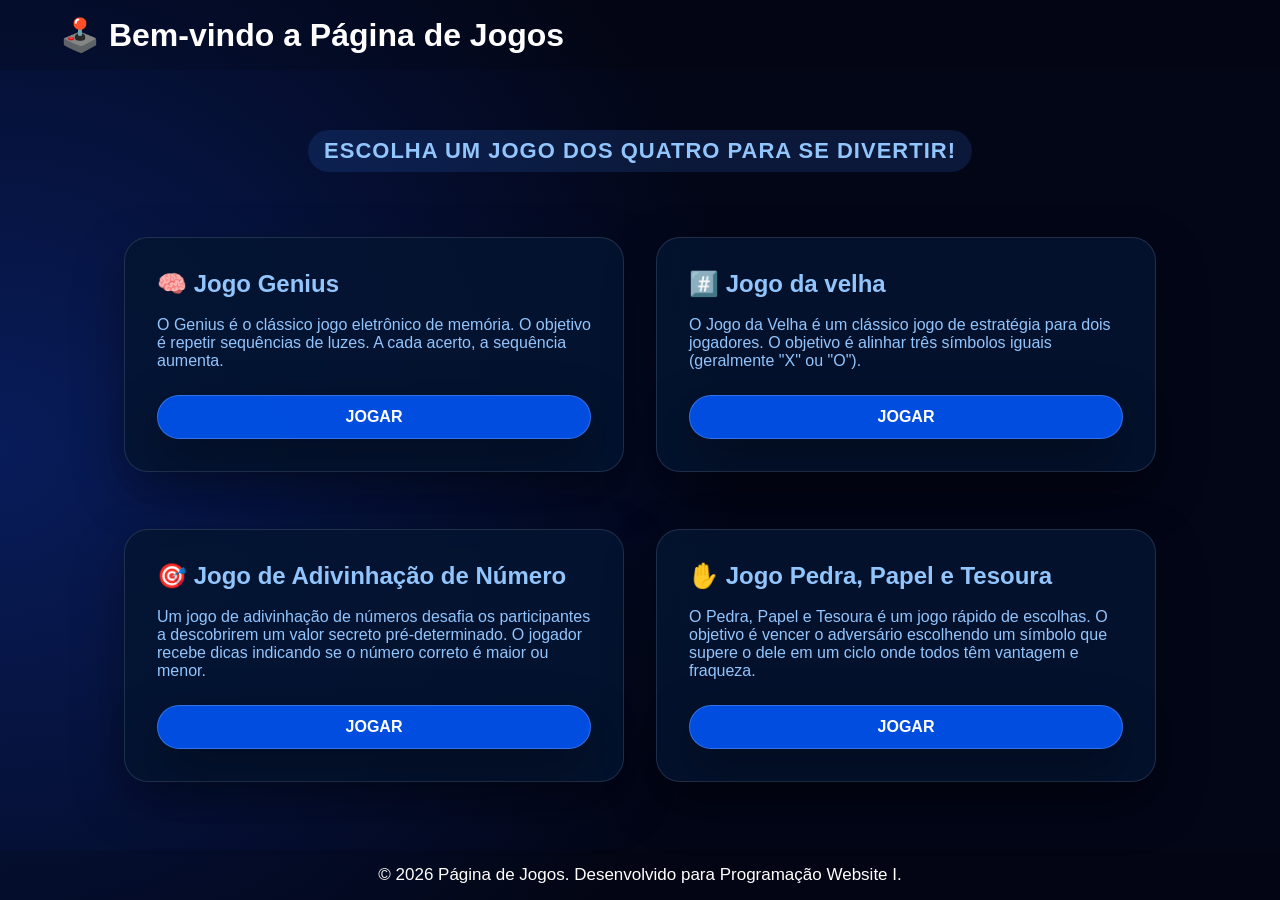
<file: index.html>
<!DOCTYPE html>
<html lang="pt-br">
<head>
    <meta charset="UTF-8">
    <meta name="viewport" content="width=device-width, initial-scale=1.0">
    <title>Página de Jogos</title>
    <link rel="stylesheet" href="style.css">
</head>
<body>
    <header>
        <div>
            <h1>🕹️ Bem-vindo a Página de Jogos</h1>
        </div>
    </header>

    <main class = "container">

        <!-- Subtitulo -->
        <p class = "Tag">Escolha um jogo dos quatro para se divertir!</p>
   
        <!-- Aonde os jogos iram ficar -->
        <section class = "PainelJogos">

            <!-- Jogo 1 / Jogo genius -->
            <div class = "Jogo">
                <div>
                    <h2>🧠 Jogo Genius</h2>

                    <br>

                    <p>O Genius é o clássico jogo eletrônico de memória.
                         O objetivo é repetir sequências de luzes. A cada acerto,
                          a sequência aumenta.</p>

                    <button class = "Botao" id = "Jogo1">Jogar</button>
                </div>
            </div>

            <!-- Jogo 2 / Jogo da velha -->
            <div class = "Jogo">
                <div>
                    <h2>#️⃣ Jogo da velha</h2>

                    <br>

                    <p>O Jogo da Velha é um clássico jogo de estratégia para dois jogadores.
                         O objetivo é alinhar três símbolos iguais (geralmente "X" ou "O").</p>

                    <button class = "Botao" id = "Jogo2">Jogar</button>
                </div>
            </div>

            <!-- Jogo 3 / Jogo de Adivinhação de Número -->
            <div class = "Jogo">
                <div>
                    <h2>🎯 Jogo de Adivinhação de Número</h2>

                    <br>

                    <p>Um jogo de adivinhação de números desafia os participantes
                         a descobrirem um valor secreto pré-determinado.
                          O jogador recebe dicas indicando se o número correto
                           é maior ou menor.</p>

                    <button class = "Botao" id = "Jogo3">Jogar</button>
                </div>
            </div>

            <!-- Jogo 4 / Jogo Pedra, Papel e Tesoura -->
            <div class = "Jogo">
                <div>
                    <h2>✋ Jogo Pedra, Papel e Tesoura</h2>

                    <br>

                    <p>O Pedra, Papel e Tesoura é um jogo rápido de escolhas.
                         O objetivo é vencer o adversário escolhendo um símbolo que supere
                          o dele em um ciclo onde todos têm vantagem e fraqueza.</p>

                    <button class = "Botao" id = "Jogo4">Jogar</button>
                </div>
            </div>

        </section>

    </main>

    <!-- footer -->
    <footer>
        © 2026 Página de Jogos. Desenvolvido para Programação Website I.
    </footer>

    <script src="script.js"></script>
</body>
</html>
</file>
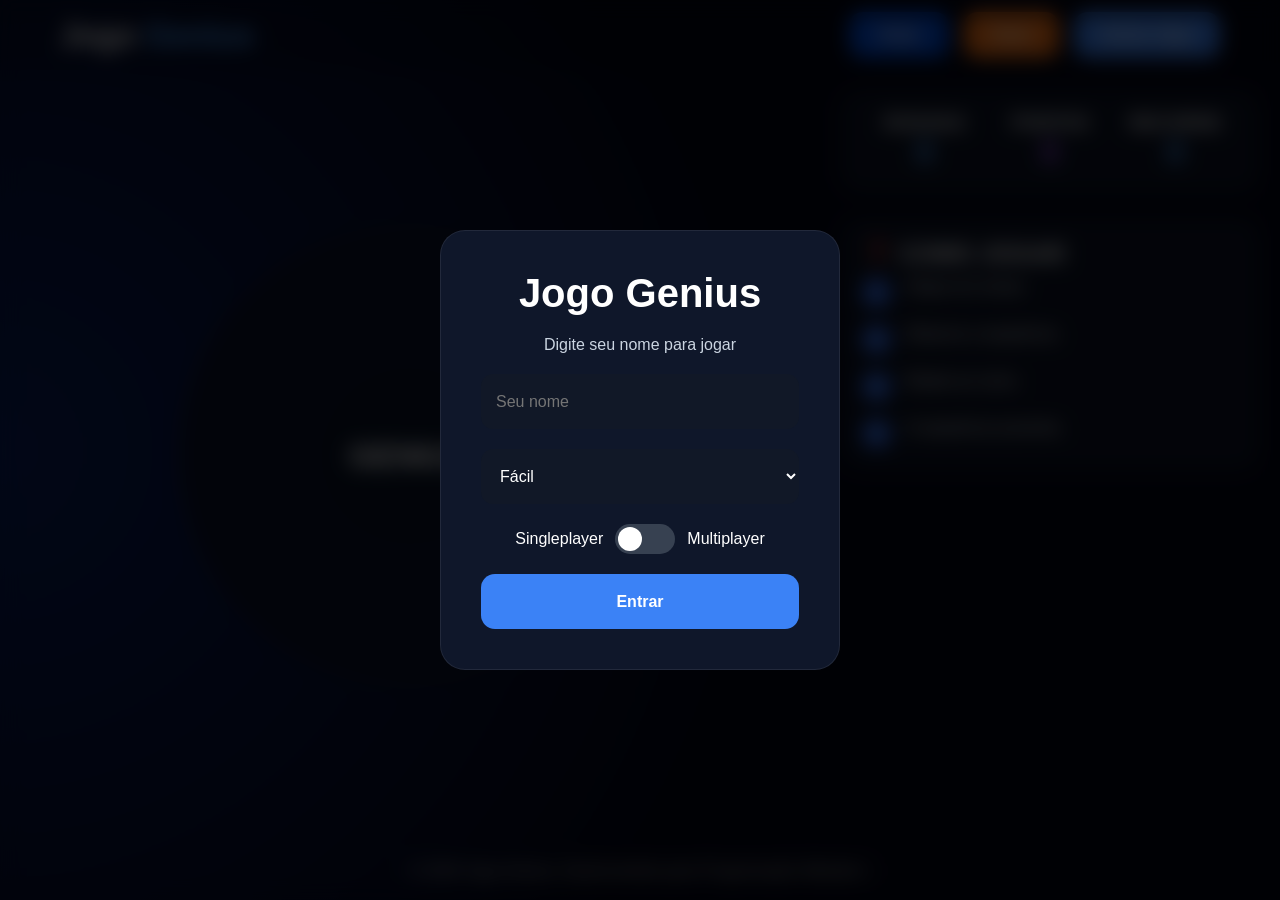
<file: genius/index.html>
<!DOCTYPE html>
<html lang="pt-br">
<head>

    <meta charset="UTF-8">
    <meta name="viewport" content="width=device-width, initial-scale=1.0">
    <title>Jogo Genius</title>
    <link rel="stylesheet" href="css/style.css">

</head>
<body>

    <!-- LOGIN -->

    <div class="TelaLogin">

        <div class="LoginBox">

            <h1>Jogo Genius</h1>

            <p>Digite seu nome para jogar</p>

            <input
            type="text"
            class="InputNome"
            placeholder="Seu nome">

            <select class="SelecionarModo">

                <option value="facil">Fácil</option>
                <option value="medio">Médio</option>
                <option value="dificil">Difícil</option>

            </select>

            <!-- TOGGLE -->

            <div class="ModoPlayers">

                <span>Singleplayer</span>

                <label class="Switch">

                    <input
                    type="checkbox"
                    class="ToggleMultiplayer">

                    <span class="Slider"></span>

                </label>

                <span>Multiplayer</span>

            </div>

            <button class="BotaoEntrar">
                Entrar
            </button>

        </div>

    </div>

    <!-- HEADER -->

    <header>

        <div class="logo">
            <h1>Jogo <span>Genius</span></h1>
        </div>

        <div class="HeaderIniciar_Rank">

            <button class = "Voltar">Voltar</button>

            <button class="Rank">Rank</button>

            <button class="Iniciar">Iniciar Jogo</button>

        </div>

    </header>

    <!-- CONTAINER -->

    <main class="Container">

        <!-- ESQUERDA -->

        <section class="Esquerda">

            <div class="Jogo">

                <div class="Cor Verde"></div>
                <div class="Cor Vermelho"></div>
                <div class="Cor Amarelo"></div>
                <div class="Cor Azul"></div>
                <div class="Cor Roxo"></div>
                <div class="Cor Rosa"></div>

                <div class="Centro">
                    <h1 class="MensagemCentro">
                        GENIUS
                    </h1>
                </div>

            </div>

        </section>

        <!-- DIREITA -->

        <aside class="Direita">

            <div class="Card CardPontuacao">

                <div class="Rodadas_Pontos">

                    <div>

                        <h3>RODADA</h3>

                        <span class="Rodadas">
                            0
                        </span>

                    </div>

                    <div>

                        <h3>PONTOS</h3>

                        <span class="Pontos">
                            0
                        </span>

                    </div>

                    <div>

                        <h3>RECORDE</h3>

                        <span class="Recorde">
                            0
                        </span>

                    </div>

                </div>

            </div>

            <!-- COMO JOGAR -->

            <div class="Card Card2">

                <h2>❓ COMO JOGAR</h2>

                <ul>

                    <li>

                        <div class="Explicacao">
                            1
                        </div>

                        Clique em iniciar.

                    </li>

                    <li>

                        <div class="Explicacao">
                            2
                        </div>

                        Observe a sequência.

                    </li>

                    <li>

                        <div class="Explicacao">
                            3
                        </div>

                        Repita as cores.

                    </li>

                    <li>

                        <div class="Explicacao">
                            4
                        </div>

                        A sequência aumenta.

                    </li>

                </ul>

            </div>

            <!-- RANK -->

            <div class="Card CardRank">

                <h2>🏆 RANKING</h2>

                <ul class="ListaRank"></ul>

            </div>

        </aside>

    </main>

    <!-- FOOTER -->

    <footer>
         © 2026 Jogo Genius. Desenvolvido para Programação Website I.
    </footer>

    <!-- DERROTA -->

    <div class="TelaDerrota">

        <div class="BoxDerrota">

            <h1>Você perdeu</h1>

            <p class="TextoDerrota">
                Você errou a sequência.
            </p>

            <div class="InfosDerrota">

                <div>

                    <h3>RODADA</h3>

                    <span class="RodadaFinal">
                        0
                    </span>

                </div>

                <div>

                    <h3>PONTOS</h3>

                    <span class="PontosFinais">
                        0
                    </span>

                </div>

            </div>

            <div class="BotoesDerrota">

                <button class="BotaoVoltar">Voltar</button>

                <button class="BotaoReiniciar">Jogar novamente</button>

            </div>

        </div>

    </div>

    <script src="js/script.js"></script>

</body>
</html>
</file>
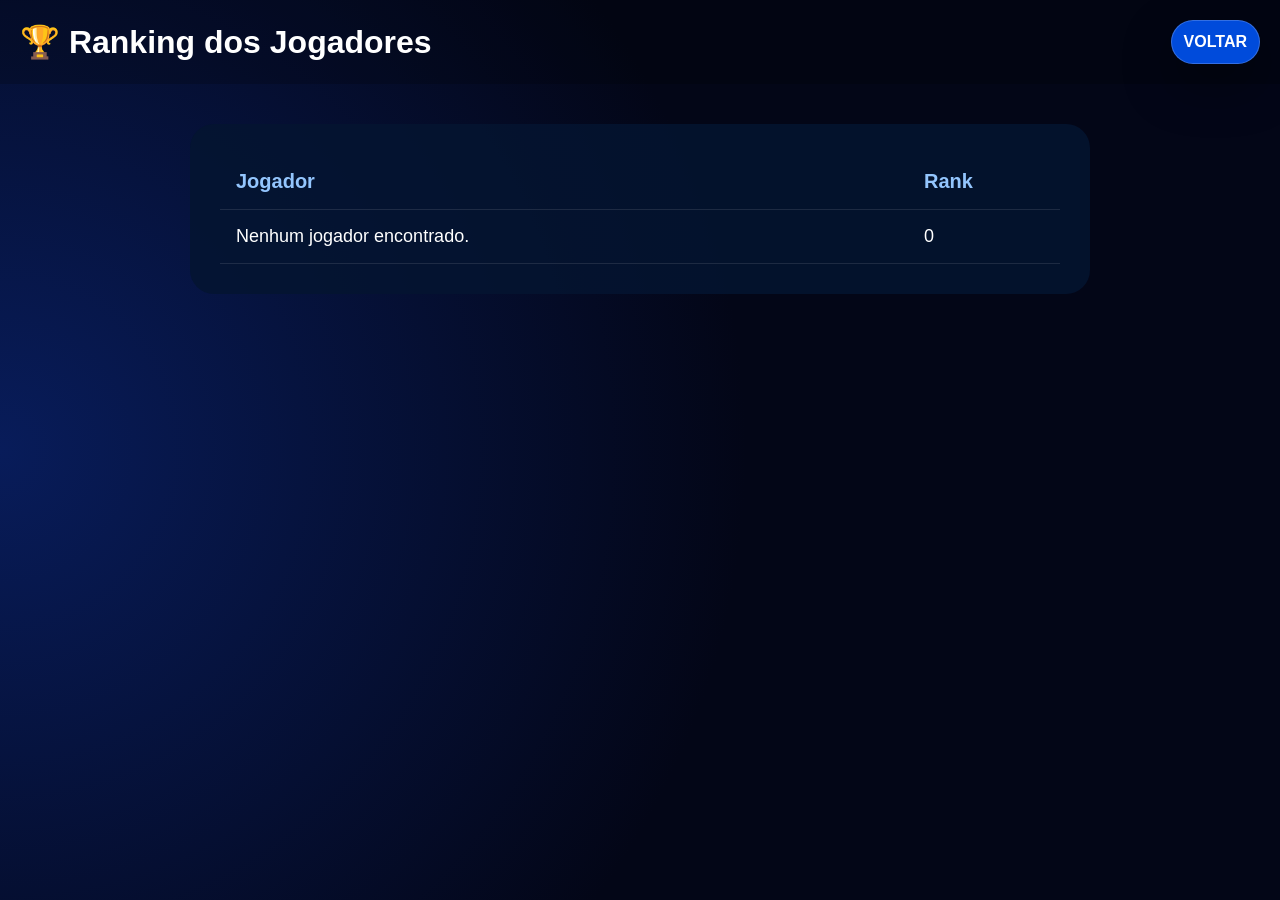
<file: adivinhacao/ranking.html>
<!DOCTYPE html>
<html lang="pt-br">
<head>
    <meta charset="UTF-8">
    <meta name="viewport" content="width=device-width, initial-scale=1.0">
    <title>Ranking</title>
    <link rel="stylesheet" href="css/ranking.css">
</head>
<body>

    <header>

        <h1>🏆 Ranking dos Jogadores</h1>

        <button class="Voltar">Voltar</button>

    </header>

    <main class="container">

        <div class="TabelaRanking">

            <div class="Topo">
                <span>Jogador</span>
                <span>Rank</span>
            </div>

            <div id="ListaRanking"></div>

        </div>

    </main>

    <script src="js/ranking.js"></script>

</body>
</html>
</file>
<file: style.css>
*{
    margin:0;
    padding:0;
    box-sizing:border-box;
    font-family:'Poppins',sans-serif;
}

body{
    background: radial-gradient(circle at left,#081c5a 0%,#030617 55%), linear-gradient(135deg,#020617,#090b1f);
    color:white;
    min-height:100vh;
    display:flex;
    flex-direction:column;
}

header{
    width:100%;
    min-height:70px;
    padding:0 60px;
    display:flex;
    align-items:center;
    background:rgba(0,0,0,.15);
}

.container {
    width: 90%;
    max-width: 1100px;
    margin: 0 auto;
    padding: 60px 0;
    display: flex;
    flex-direction: column;
    align-items: center;
}

.Tag{
    display: inline-block;
    padding: 8px 16px;
    flex-wrap: wrap;
    margin-bottom: 40px;
    border-radius: 999px;
    background-color: rgba(59, 130, 246, 0.15);
    color: #93c5fd;
    font-size: 22px;
    font-weight: bold;
    letter-spacing: 1px;
    text-transform: uppercase;
}


.PainelJogos{
    gap: 32px;
    align-items: center;
    display: grid;
    grid-template-columns: 1fr 1fr;
    justify-items: center;
}

.Jogo {
    background-color: rgba(4, 20, 49, 0.85);
    border: 1px solid rgba(148, 163, 184, 0.2);
    border-radius: 24px;
    padding: 32px;
    width: 100%;
    max-width: 500px;
    box-shadow: 0 20px 50px rgba(0, 0, 0, 0.35);
    color: #93c5fd;
    margin-top: 25px;
}

.Botao{
    background-color: rgba(0, 89, 255, 0.85);
    border: 1px solid rgba(255, 255, 255, 0.2);
    border-radius: 24px;
    padding: 12px;
    margin-top: 25px;
    width: 100%;
    box-shadow: 0 20px 50px rgba(0, 0, 0, 0.35);
    color: white;
    font-size: 16px;
    text-transform: uppercase;
    font-weight: bold;
}

.Botao:hover{
    transform: scale(0.97);
    transition: 1s;
}

footer{
    width:100%;
    min-height:50px;
    display:flex;
    align-items:center;
    justify-content:center;
    background:rgba(0,0,0,.15);
    font-size:17px;
    margin-top:auto;
}

@media (max-width: 900px){

    header{
        padding:20px;
        justify-content:center;
        text-align:center;
    }

    .PainelJogos{
        grid-template-columns:1fr;
    }

    .Tag{
        font-size:18px;
        margin-bottom:30px;
    }

    .Jogo{
        max-width:600px;
    }
}

@media (max-width: 600px){

    .container{
        width:95%;
        padding:30px 0;
    }

    .Tag{
        width:100%;
        font-size:16px;
        padding:10px;
    }

    .PainelJogos{
        gap:20px;
    }

    .Jogo{
        padding:20px;
        border-radius:18px;
        margin-top:0;
    }

    .Jogo h2{
        font-size:20px;
    }

    .Jogo p{
        font-size:14px;
        line-height:1.5;
    }

    .Botao{
        font-size:14px;
        padding:10px;
    }

    footer{
        font-size:14px;
    }
}

@media (max-width: 400px){

    .Tag{
        font-size:14px;
    }

    .Jogo{
        padding:16px;
    }

    .Botao{
        border-radius:18px;
    }
}
</file>
<file: genius/css/style.css>
*{
    margin:0;
    padding:0;
    box-sizing:border-box;
    font-family:'Poppins',sans-serif;
}

body{

    background:
    radial-gradient(circle at left,#081c5a 0%,#030617 55%),
    linear-gradient(135deg,#020617,#090b1f);

    color:white;

    min-height:100vh;

    display:flex;
    flex-direction:column;

}

/* LOGIN */

.TelaLogin{

    position:fixed;
    inset:0;

    background:rgba(0,0,0,.75);

    display:flex;
    justify-content:center;
    align-items:center;

    z-index:999;

    backdrop-filter:blur(10px);

}

.LoginBox{

    width:400px;

    background:#0f172a;

    padding:40px;

    border-radius:25px;

    border:1px solid rgba(255,255,255,.08);

    display:flex;
    flex-direction:column;

    gap:20px;

}

.LoginBox h1{

    text-align:center;
    font-size:2.5rem;

}

.LoginBox p{

    text-align:center;
    color:#cbd5e1;

}

.InputNome,
.SelecionarModo{

    height:55px;

    border:none;

    border-radius:12px;

    padding:0 15px;

    background:#111827;

    color:white;

    font-size:1rem;

}

.BotaoEntrar{

    height:55px;

    border:none;

    border-radius:14px;

    background:#3b82f6;

    color:white;

    font-size:1rem;
    font-weight:700;

    cursor:pointer;

}

/* TOGGLE */

.ModoPlayers{

    display:flex;
    justify-content:center;
    align-items:center;
    gap:12px;

}



.Switch{

    position:relative;

    width:60px;
    height:30px;

}

.Switch input{

    opacity:0;

}

.Slider{

    position:absolute;
    inset:0;

    background:#374151;

    border-radius:30px;

    cursor:pointer;

    transition:.3s;

}

.Slider::before{

    content:"";

    position:absolute;

    width:24px;
    height:24px;

    top:3px;
    left:3px;

    background:white;

    border-radius:50%;

    transition:.3s;

}

.Switch input:checked + .Slider{

    background:#3b82f6;

}

.Switch input:checked + .Slider::before{

    transform:translateX(30px);

}

/* HEADER */

header{
    width:100%;
    min-height:70px;
    padding:0 60px;
    display:flex;
    align-items:center;
    background:rgba(0,0,0,.15);
    justify-content: space-between;
}

.logo span{

    color:#4da3ff;

}

.HeaderIniciar_Rank{

    display:flex;
    gap:15px;

}

button{

    border:none;

    padding:14px 28px;

    border-radius:14px;

    color:white;

    font-size:1rem;
    font-weight:700;

    cursor:pointer;

}

.Rank{

    background:#f97316;

}

.Iniciar{

    background:#3b82f6;

}

.Voltar{
    background-color: rgba(0, 89, 255, 0.85);
}

/* CONTAINER */

.Container{

    width:100%;
    max-width:1300px;

    margin:auto;

    padding:20px;

    display:grid;

    grid-template-columns:1fr 420px;

    gap:40px;

    flex:1;

}

.Esquerda{

    display:flex;
    justify-content:center;
    align-items:center;

}

/* JOGO */

.Jogo{

    width:460px;
    height:460px;

    border-radius:50%;

    position:relative;

    overflow:hidden;

    background:#0b1229;

}

/* CORES */

.Cor{

    position:absolute;

    cursor:pointer;

    transition:
    transform .2s,
    filter .2s;

}

.Verde{
    background:#31e611;
}

.Vermelho{
    background:#ff2d2d;
}

.Amarelo{
    background:#f5c400;
}

.Azul{
    background:#2f6fff;
}

.Roxo{
    background:#9333ea;
}

.Rosa{
    background:#ec4899;
}

/* CENTRO */

.Centro{

    position:absolute;

    width:170px;
    height:170px;

    border-radius:50%;

    background:#081225;

    top:50%;
    left:50%;

    transform:translate(-50%,-50%);

    z-index:20;

    display:flex;
    justify-content:center;
    align-items:center;

}

.Centro h1{

    font-size:2rem;

}

/* DIREITA */

.Direita{

    display:flex;
    flex-direction:column;

    gap:25px;

}

.Card{

    background:rgba(15,23,42,.75);

    border-radius:22px;

    padding:22px;

}

/* PONTOS */

.Rodadas_Pontos{

    display:grid;

    grid-template-columns:1fr 1fr 1fr;

    text-align:center;

}

.Rodadas, .Recorde{

    color:#4da3ff;

}

.Pontos{

    color:#a855f7;

}

.Rodadas_Pontos span{

    font-size:2rem;
    font-weight:700;

}

/* COMO JOGAR */

.Card2 ul{

    list-style:none;

    display:flex;
    flex-direction:column;

    gap:18px;

}

.Card2 li{

    display:flex;
    align-items:flex-start;

    gap:14px;

}

h2{
    margin-bottom: 10px;
}

.Explicacao{

    min-width:29px;
    height:29px;

    border-radius:50%;

    background:#2563eb;

    display:flex;
    justify-content:center;
    align-items:center;

}

/* RANK */

.CardRank{

    display:none;

}

.ListaRank{

    list-style:none;

    display:flex;
    flex-direction:column;

    gap:15px;

    margin-top:20px;

}

.ListaRank li{

    background:#111827;

    padding:15px;

    border-radius:12px;

}

/* DERROTA */

.TelaDerrota{

    position:fixed;
    inset:0;

    background:rgba(0,0,0,.8);

    display:none;
    justify-content:center;
    align-items:center;

    z-index:1000;

}

.BoxDerrota{

    width:420px;

    background:#0f172a;

    border-radius:25px;

    padding:40px;

    display:flex;
    flex-direction:column;

    gap:25px;

    text-align:center;

}

.BoxDerrota h1{

    color:#ff4d4d;

}

.InfosDerrota{

    display:flex;
    justify-content:space-around;

}

.InfosDerrota span{

    font-size:2rem;
    font-weight:700;

}

.BotoesDerrota{

    display:flex;
    gap:15px;

}

.BotaoVoltar{

    flex:1;

    background:#f97316;

}

.BotaoReiniciar{

    flex:1;

    background:#3b82f6;

}

footer{

    padding:20px;

    display:flex;
    justify-content:center;

    color:#bdbdbd;

}

@media(max-width:1200px){

    .Container{
        grid-template-columns:1fr;
        justify-items:center;
        gap:30px;
    }

    .Direita{
        width:100%;
        max-width:700px;
    }
}


@media(max-width:850px){

    header{
        padding:20px;
        flex-direction:column;
        justify-content:center;
        text-align:center;
        gap:20px;
    }

    .Jogo{
        width:360px;
        height:360px;
    }

    .Centro{
        width:130px;
        height:130px;
    }

    .Centro h1{
        font-size:1.5rem;
    }

    .Rodadas_Pontos{
        grid-template-columns:1fr 1fr 1fr;
        gap:20px;
    }

    .Rodadas_Pontos span{
        font-size:1.7rem;
    }

}

@media(max-width:600px){

    .LoginBox{
        width:90%;
        padding:30px 20px;
    }

    .LoginBox h1{
        font-size:2rem;
    }

    .Container{
        padding:15px;
        gap:25px;
    }

    .Jogo{
        width:290px;
        height:290px;
    }

    .Centro{
        width:105px;
        height:105px;
    }

    .Centro h1{
        font-size:1.1rem;
        text-align:center;
    }

    .Card{
        padding:18px;
        border-radius:18px;
    }

    .Rodadas_Pontos{
        grid-template-columns:1fr;
        gap:18px;
    }

    .Rodadas_Pontos span{
        font-size:1.8rem;
    }

    .HeaderIniciar_Rank{
        width:100%;
        flex-direction:column;
    }

    button{
        width:100%;
        padding:15px;
        margin-top: 10px;
    }

    .ModoPlayers{
        flex-direction:column;
        gap:10px;
    }

    .BoxDerrota{
        width:92%;
        padding:30px 20px;
    }

    .InfosDerrota{
        flex-direction:column;
        gap:20px;
    }

    .BotoesDerrota{
        flex-direction:column;
    }

    .Card2 li{
        font-size:.95rem;
    }

}

@media(max-width:400px){
    .Jogo{
        width:240px;
        height:240px;
    }

    .Centro{
        width:85px;
        height:85px;
    }

    .Centro h1{
        font-size:.9rem;
    }

    .LoginBox{
        border-radius:18px;
    }

    .Card{
        border-radius:16px;
    }

    .Rodadas_Pontos span{
        font-size:1.5rem;
    }

    .logo h3{
        font-size:1.2rem;
    }

}
</file>
<file: adivinhacao/css/ranking.css>
*{
    margin:0;
    padding:0;
    box-sizing:border-box;
    font-family:'Poppins',sans-serif;
}

body{
    background:
    radial-gradient(circle at left,#081c5a 0%,#030617 55%),
    linear-gradient(135deg,#020617,#090b1f);

    min-height:100vh;
    color:white;
}

header{
    width:100%;
    padding:20px;
    display:flex;
    justify-content:space-between;
    align-items:center;
    background:rgba(0,0,0,.2);
}

.Voltar{
    border: 1px solid rgba(255, 255, 255, 0.2);
    border-radius: 24px;
    padding: 12px;
    width: auto;
    background-color: rgba(0, 89, 255, 0.85);
    box-shadow: 0 20px 50px rgba(0, 0, 0, 0.35);
    color: white;
    font-size: 16px;
    text-transform: uppercase;
    font-weight: bold;
}

.Voltar:hover{
    transform: scale(1.1);
    transition: 300ms;
}

.container{
    width:90%;
    max-width:900px;
    margin:40px auto;
}

.TabelaRanking{
    background:rgba(4,20,49,.85);
    border-radius:24px;
    padding:30px;
}

.Topo, .Linha{
    display:grid;
    grid-template-columns:1fr 120px;
    padding:16px;
    border-bottom:1px solid rgba(255,255,255,.1);
}

.Topo{
    font-weight:bold;
    font-size:20px;
    color:#93c5fd;
}

.Linha{
    font-size:18px;
}

@media(max-width:600px){

    .Topo, .Linha{
        font-size:15px;
    }

    header{
        flex-direction:column;
        gap:20px;
        text-align:center;
    }
}
</file>
